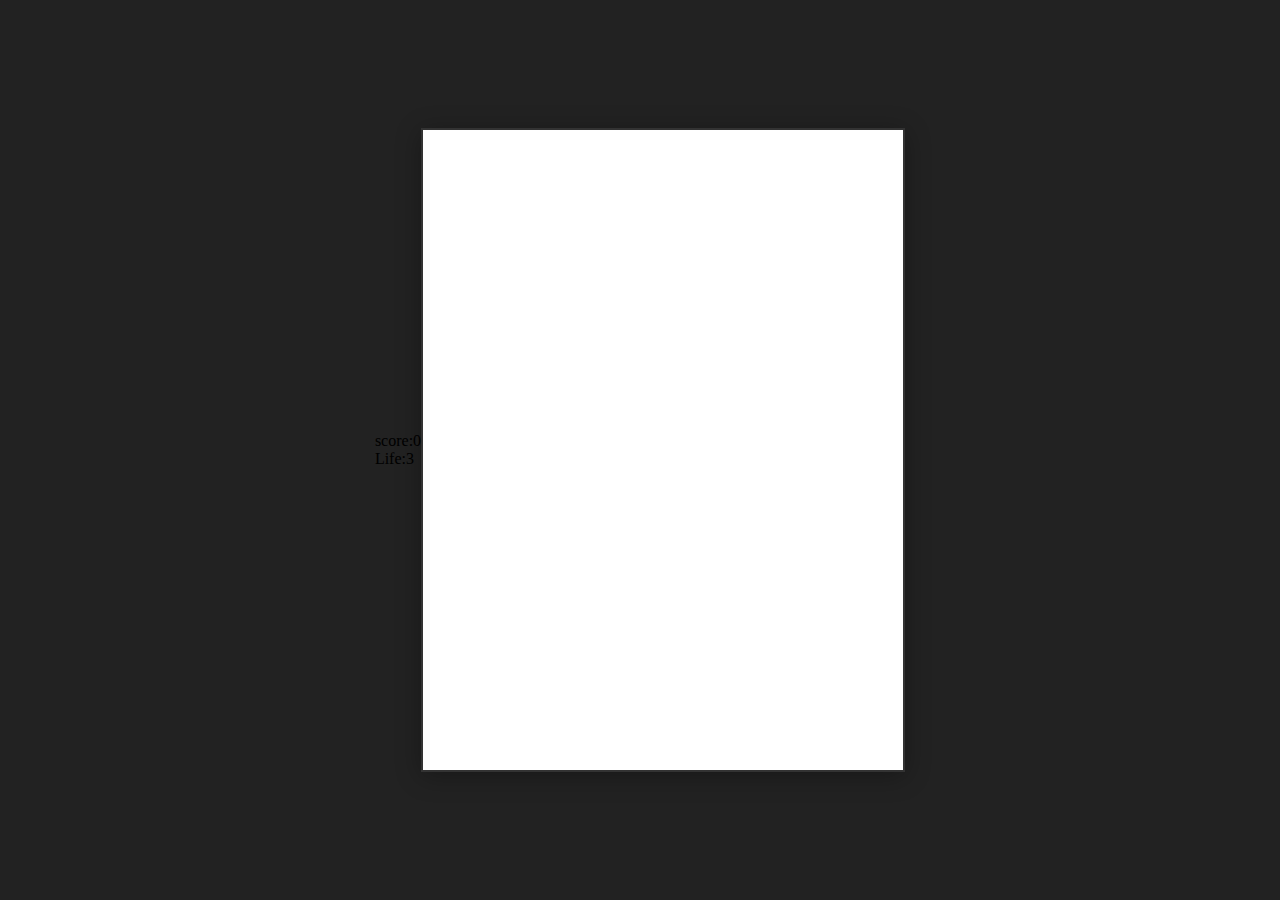
<file: game/index.html>
<!DOCTYPE html>
<html lang="ja">
    <head>
        <meta charset="UTF-8">
        <title>シューティングゲーム</title>
        <link rel="stylesheet" href="style.css">
    </head>
        <body>
            <div id="ui">
                <div id="scoreBoard">score:0</div>
                <div id="lifeBoard">Life:3</div>
                </div>
        <canvas id="gameCanvas" width="480" height="640"></canvas>
        <script type="module" src="js/main.js"></script>
    </body>
    </html>
</file>
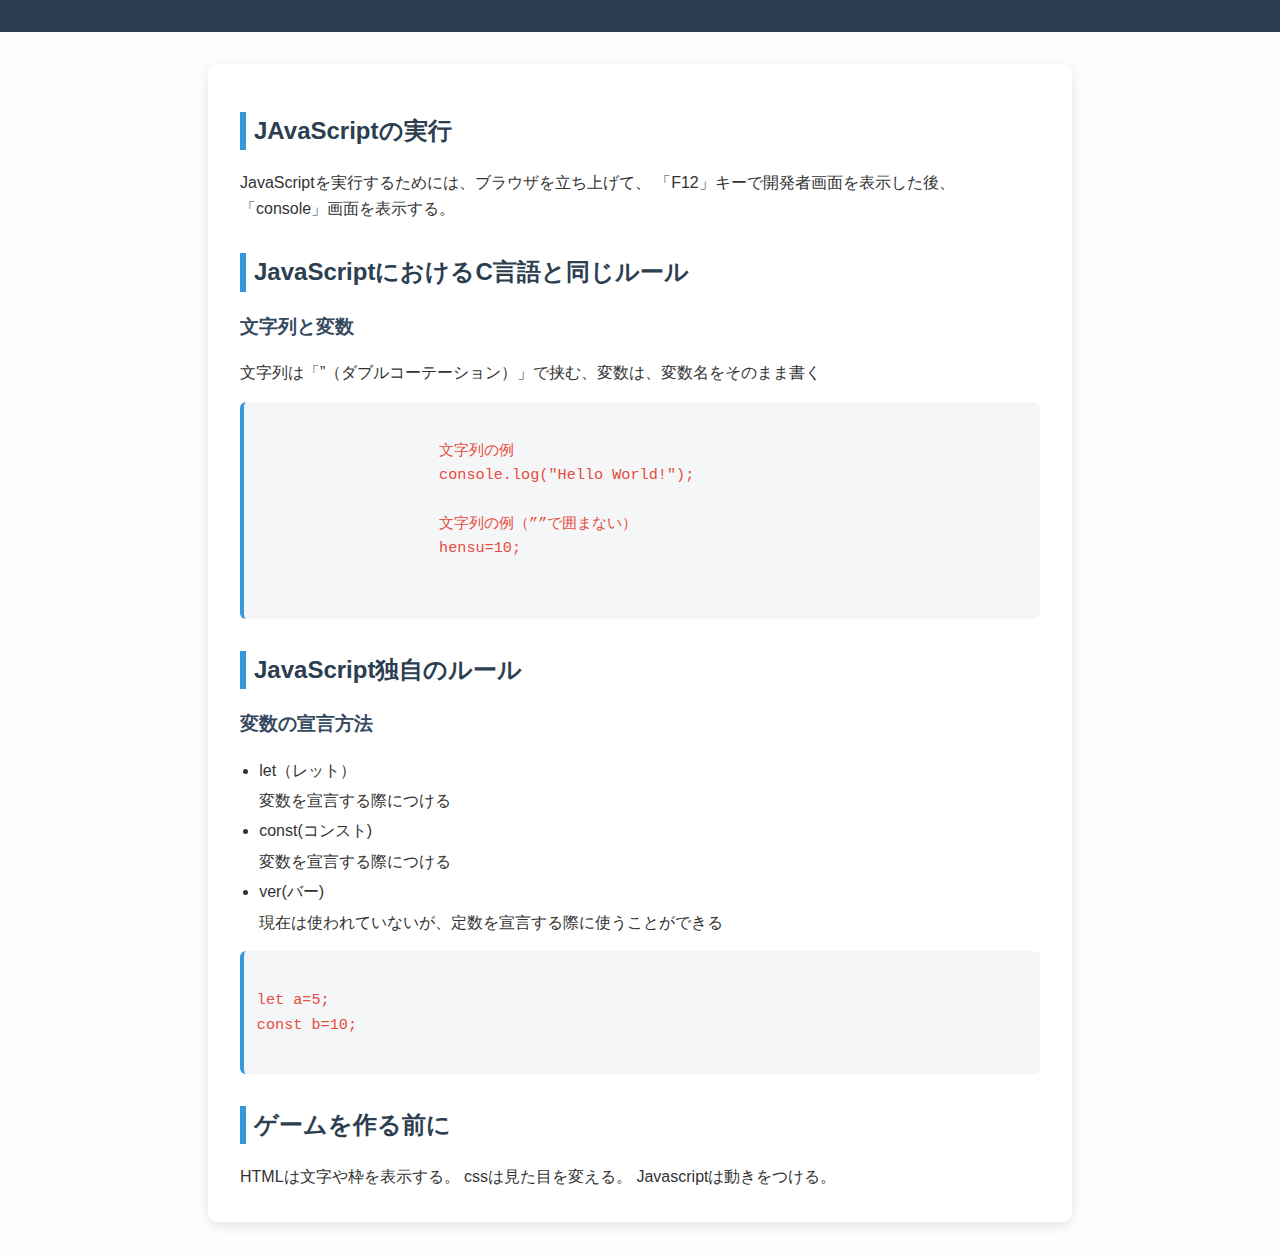
<file: docs/imdex.html>
<!DOCTYPE html>
<html lamg="ja">
    <head>
        <meta charset="UTF-8">
        <title>JavaScript</title>
        <link rel="stylesheet"href="../docs/style.css">
    </head>    

    <body>
        <header>

        </header>
        <main>
            <h2>JAvaScriptの実行</h2>
            <p>
                JavaScriptを実行するためには、ブラウザを立ち上げて、
                「F12」キーで開発者画面を表示した後、「console」画面を表示する。
            </p>
            <h2>JavaScriptにおけるC言語と同じルール</h2>
            <h3>文字列と変数</h3>
            <p>文字列は「”（ダブルコーテーション）」で挟む、変数は、変数名をそのまま書く</p>
            <pre>
                <code>
                    文字列の例
                    console.log("Hello World!");

                    文字列の例（””で囲まない）
                    hensu=10;
                </code>
            </pre>
            <h2>JavaScript独自のルール</h2>
            <h3>変数の宣言方法</h3>
        <ul>
            <li>let（レット）</li>変数を宣言する際につける
            <li>const(コンスト)</li>変数を宣言する際につける
            <li>ver(バー)</li>現在は使われていないが、定数を宣言する際に使うことができる
        </ul>
        <pre><code>
let a=5;
const b=10;
        </code></pre>
        <h2>ゲームを作る前に</h2>
        <p>HTMLは文字や枠を表示する。
           cssは見た目を変える。
           Javascriptは動きをつける。 
        </p>
        </main>    
    </body>
</html>
</file>
<file: game/style.css>
/* ゲーム用canvasを中央に表示し、背景色を設定 */
body {
  background: #222;
  display: flex;
  justify-content: center;
  align-items: center;
  height: 100vh;
  margin: 0;
}

#gameCanvas {
  background: #ffffff;
  border: 2px solid #333;
  box-shadow: 0 4px 24px rgba(0,0,0,0.3);
  display: block;
}
</file>
<file: docs/style.css>
/* ページ全体の基本設定 */
body {
  font-family: "Segoe UI", "Hiragino Kaku Gothic ProN", "Meiryo", sans-serif;
  line-height: 1.6;
  margin: 0;
  padding: 0;
  background-color: #fdfdfd;
  color: #333;
}

/* ヘッダー */
header {
  background-color: #2c3e50;
  padding: 1rem;
  text-align: center;
}

header h1 {
  color: white;
  margin: 0;
}

/* メインコンテンツ */
main {
  max-width: 800px;
  margin: 2rem auto;
  padding: 1rem 2rem;
  background: #fff;
  border-radius: 10px;
  box-shadow: 0 4px 12px rgba(0,0,0,0.1);
}

/* 見出し */
h2 {
  color: #2c3e50;
  border-left: 6px solid #3498db;
  padding-left: 0.5rem;
  margin-top: 2rem;
}

h3 {
  color: #34495e;
  margin-top: 1.2rem;
}

/* 段落 */
p {
  margin: 0.5rem 0 1rem;
}

/* リスト */
ul {
  padding-left: 1.2rem;
  margin: 0.5rem 0 1rem;
}

li {
  margin: 0.3rem 0;
}

/* コードブロック */
pre {
  background: #f4f6f8;
  border-left: 4px solid #3498db;
  padding: 0.8rem;
  overflow-x: auto;
  border-radius: 6px;
  margin: 1rem 0;
}

code {
  font-family: "Consolas", "Courier New", monospace;
  color: #e74c3c;
  font-size: 0.95em;
}
</file>
